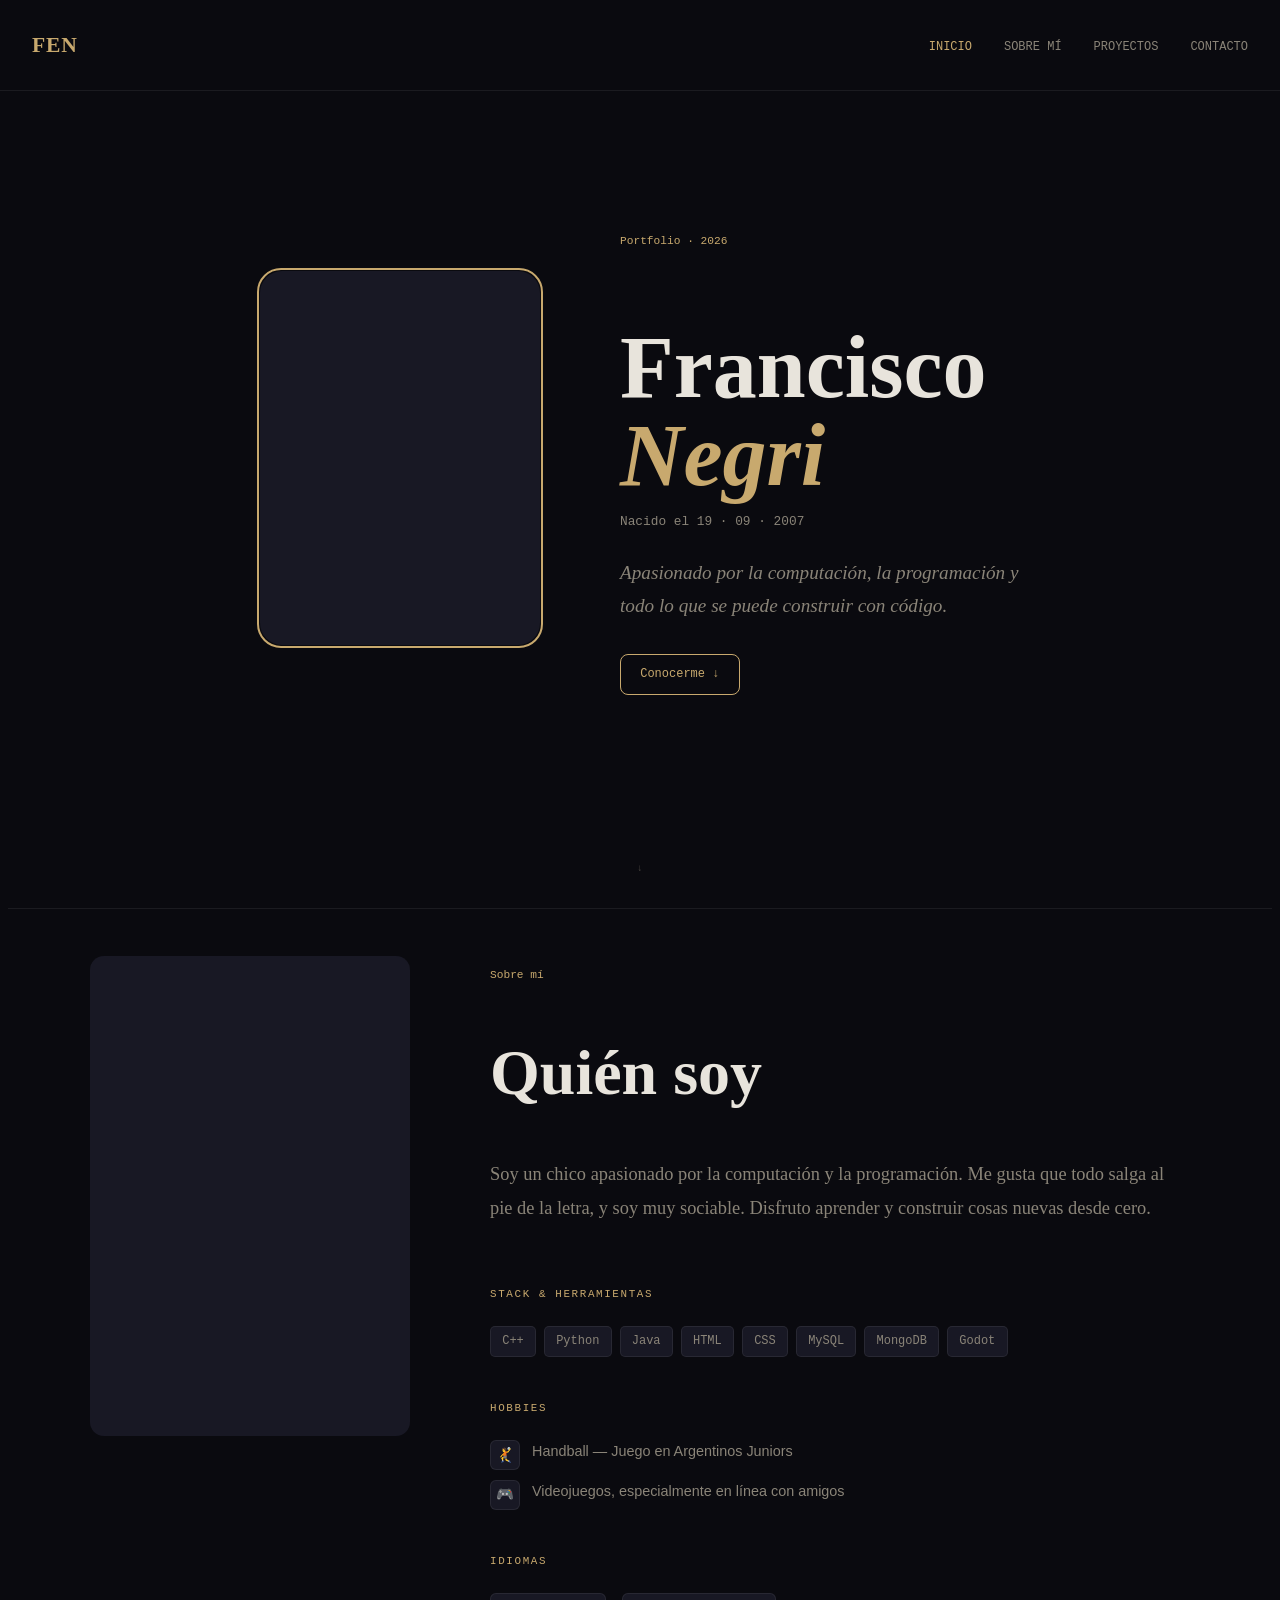
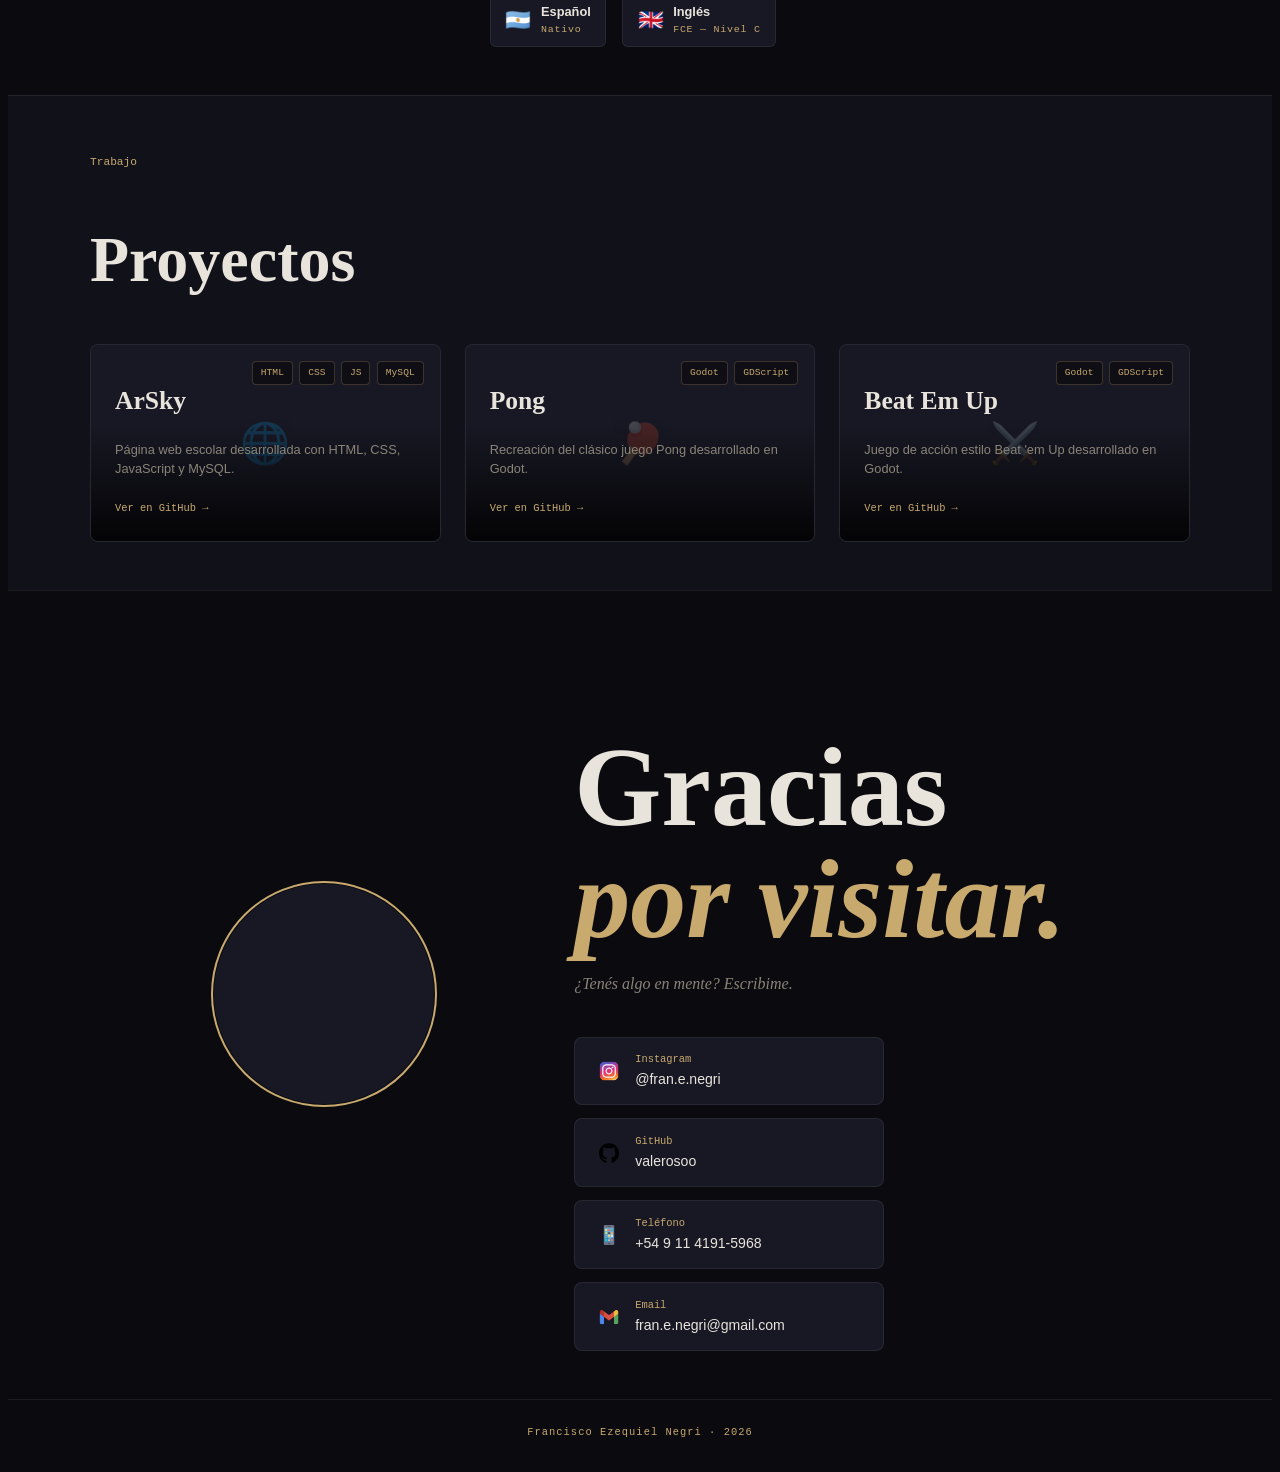
<file: index.html>
<!DOCTYPE html>
<html lang="es">
<head>
    <meta charset="UTF-8" />
    <meta name="viewport" content="width=device-width, initial-scale=1.0" />
    <title>Francisco Negri — Portfolio</title>
        <link rel="stylesheet" href="./styles/index.css" />
</head>
<body>
    <header>
        <nav>
        <div class="logo">FEN</div>
        <ul class="menu">
                <li><a href="#inicio">Inicio</a></li>
                <li><a href="#sobremi">Sobre mí</a></li>
                <li><a href="#proyectos">Proyectos</a></li>
                <li><a href="#contacto">Contacto</a></li>
        </ul>
        </nav>
    </header>

  <!-- Inicio -->
  <section id="inicio">
    <div class="inicio-contenido">

      <div class="foto-wrap aparece">
        <div class="sin-foto"></div>
      </div>

      <div>
        <p class="etiqueta aparece">Portfolio · 2026</p>
        <h1 class="nombre aparece">
          Francisco<br/><em>Negri</em>
        </h1>
        <p class="nacimiento aparece">Nacido el 19 · 09 · 2007</p>
        <p class="descripcion aparece">
          Apasionado por la computación, la programación y todo lo que se puede construir con código.
        </p>
        <a href="#sobremi" class="btn-ver aparece">
          Conocerme ↓
        </a>
      </div>

    </div>

    <div class="scroll-indicador">
      ↓
    </div>
  </section>

  <!-- Sobre mí -->
  <section id="sobremi">
    <div class="sobremi-contenido">

      <div class="foto-sobremi-wrap aparece">
        <div class="placeholder-sobremi"></div>
      </div>

      <div class="info-mia">

        <div class="aparece">
          <p class="etiqueta-seccion">Sobre mí</p>
          <h2 class="titulo">Quién soy</h2>
          <p class="bio">
            Soy un chico apasionado por la computación y la programación. Me gusta que todo salga al pie de la letra, y soy muy sociable. Disfruto aprender y construir cosas nuevas desde cero.
          </p>
        </div>

        <div class="bloque-hab aparece">
          <p class="titulo-hab">Stack & Herramientas</p>
          <div class="tags-hab">
            <span class="tag">C++</span>
            <span class="tag">Python</span>
            <span class="tag">Java</span>
            <span class="tag">HTML</span>
            <span class="tag">CSS</span>
            <span class="tag">MySQL</span>
            <span class="tag">MongoDB</span>
            <span class="tag">Godot</span>
          </div>
        </div>

        <div class="bloque-hab aparece">
          <p class="titulo-hab">Hobbies</p>
          <div class="lista-hobbies">
            <div class="hobby">
              <div class="hobby-ico">🤾</div>
              <span>Handball — Juego en Argentinos Juniors</span>
            </div>
            <div class="hobby">
              <div class="hobby-ico">🎮</div>
              <span>Videojuegos, especialmente en línea con amigos</span>
            </div>
          </div>
        </div>

        <div class="bloque-hab aparece">
          <p class="titulo-hab">Idiomas</p>
          <div class="idiomas">
            <div class="idioma">
              <span class="bandera">🇦🇷</span>
              <div class="idioma-info">
                <span class="idioma-nombre">Español</span>
                <span class="idioma-nivel">Nativo</span>
              </div>
            </div>
            <div class="idioma">
              <span class="bandera">🇬🇧</span>
              <div class="idioma-info">
                <span class="idioma-nombre">Inglés</span>
                <span class="idioma-nivel">FCE — Nivel C</span>
              </div>
            </div>
          </div>
        </div>

      </div>
    </div>
  </section>

  <!-- Proyectos -->
  <section id="proyectos">
    <div class="proy-header">
      <p class="etiqueta-seccion">Trabajo</p>
      <h2 class="titulo">Proyectos</h2>
    </div>

    <div class="proy-grilla">

      <a href="https://github.com/valerosoo/ArSky" target="_blank" rel="noopener" class="proy-card aparece">
        <div class="proy-placeholder">
          <div class="proy-icono">🌐</div>
        </div>
        <div class="proy-tags">
          <span class="proy-tag">HTML</span>
          <span class="proy-tag">CSS</span>
          <span class="proy-tag">JS</span>
          <span class="proy-tag">MySQL</span>
        </div>
        <div class="proy-info">
          <p class="proy-num">01</p>
          <h3 class="proy-nombre">ArSky</h3>
          <p class="proy-desc">Página web escolar desarrollada con HTML, CSS, JavaScript y MySQL.</p>
          <span class="proy-link">Ver en GitHub →</span>
        </div>
      </a>

      <a href="https://github.com/valerosoo/Pong-Negri-2026" target="_blank" rel="noopener" class="proy-card aparece">
        <div class="proy-placeholder">
          <div class="proy-icono">🏓</div>
        </div>
        <div class="proy-tags">
          <span class="proy-tag">Godot</span>
          <span class="proy-tag">GDScript</span>
        </div>
        <div class="proy-info">
          <p class="proy-num">02</p>
          <h3 class="proy-nombre">Pong</h3>
          <p class="proy-desc">Recreación del clásico juego Pong desarrollado en Godot.</p>
          <span class="proy-link">Ver en GitHub →</span>
        </div>
      </a>

      <a href="https://github.com/valerosoo/Beat-emUp-Negri-2026" target="_blank" rel="noopener" class="proy-card aparece">
        <div class="proy-placeholder">
          <div class="proy-icono">⚔️</div>
        </div>
        <div class="proy-tags">
          <span class="proy-tag">Godot</span>
          <span class="proy-tag">GDScript</span>
        </div>
        <div class="proy-info">
          <p class="proy-num">03</p>
          <h3 class="proy-nombre">Beat Em Up</h3>
          <p class="proy-desc">Juego de acción estilo Beat 'em Up desarrollado en Godot.</p>
          <span class="proy-link">Ver en GitHub →</span>
        </div>
      </a>

    </div>
  </section>

  <!-- Contacto -->
  <section id="contacto">
    <div class="contacto-contenido">

      <div class="foto-contacto-wrap aparece">
        <div class="placeholder-contacto"></div>
      </div>

      <div class="contacto-info aparece">
        <h2 class="gracias-titulo">
          Gracias
          <em>por visitar.</em>
        </h2>
        <p class="contacto-sub">¿Tenés algo en mente? Escribime.</p>

        <div class="contacto-links">

          <a href="https://instagram.com/fran.e.negri" target="_blank" rel="noopener" class="contacto-link">
            <div class="contacto-icono img">
                <img src="./assets/instagram.png" alt="Instagram"/>
            </div>
            <div class="contacto-link-info">
              <span class="contacto-label">Instagram</span>
              <span class="contacto-valor">@fran.e.negri</span>
            </div>
          </a>

          <a href="https://github.com/valerosoo" target="_blank" rel="noopener" class="contacto-link">
            <div class="contacto-icono img">
                <img src="./assets/github-logo.png" alt="GitHub"/>
            </div>
            <div class="contacto-link-info">
              <span class="contacto-label">GitHub</span>
              <span class="contacto-valor">valerosoo</span>
            </div>
          </a>

          <a href="tel:+5491141915968" class="contacto-link">
            <div class="contacto-icono img">
                <img src="./assets/smartphone.png" alt="Teléfono"/>
            </div>
            <div class="contacto-link-info">
              <span class="contacto-label">Teléfono</span>
              <span class="contacto-valor">+54 9 11 4191-5968</span>
            </div>
          </a>

          <a href="mailto:fran.e.negri@gmail.com" class="contacto-link">
            <div class="contacto-icono img">
                <img src="./assets/communication.png" alt="Email"/>
            </div>
            <div class="contacto-link-info">
              <span class="contacto-label">Email</span>
              <span class="contacto-valor">fran.e.negri@gmail.com</span>
            </div>
          </a>

        </div>
      </div>
    </div>
  </section>

  <!-- Footer -->
  <footer>
    <span>Francisco Ezequiel Negri · 2026</span>  
  </footer>
  <script src="./scripts/index.js"></script>
</body>
</html>
</file>
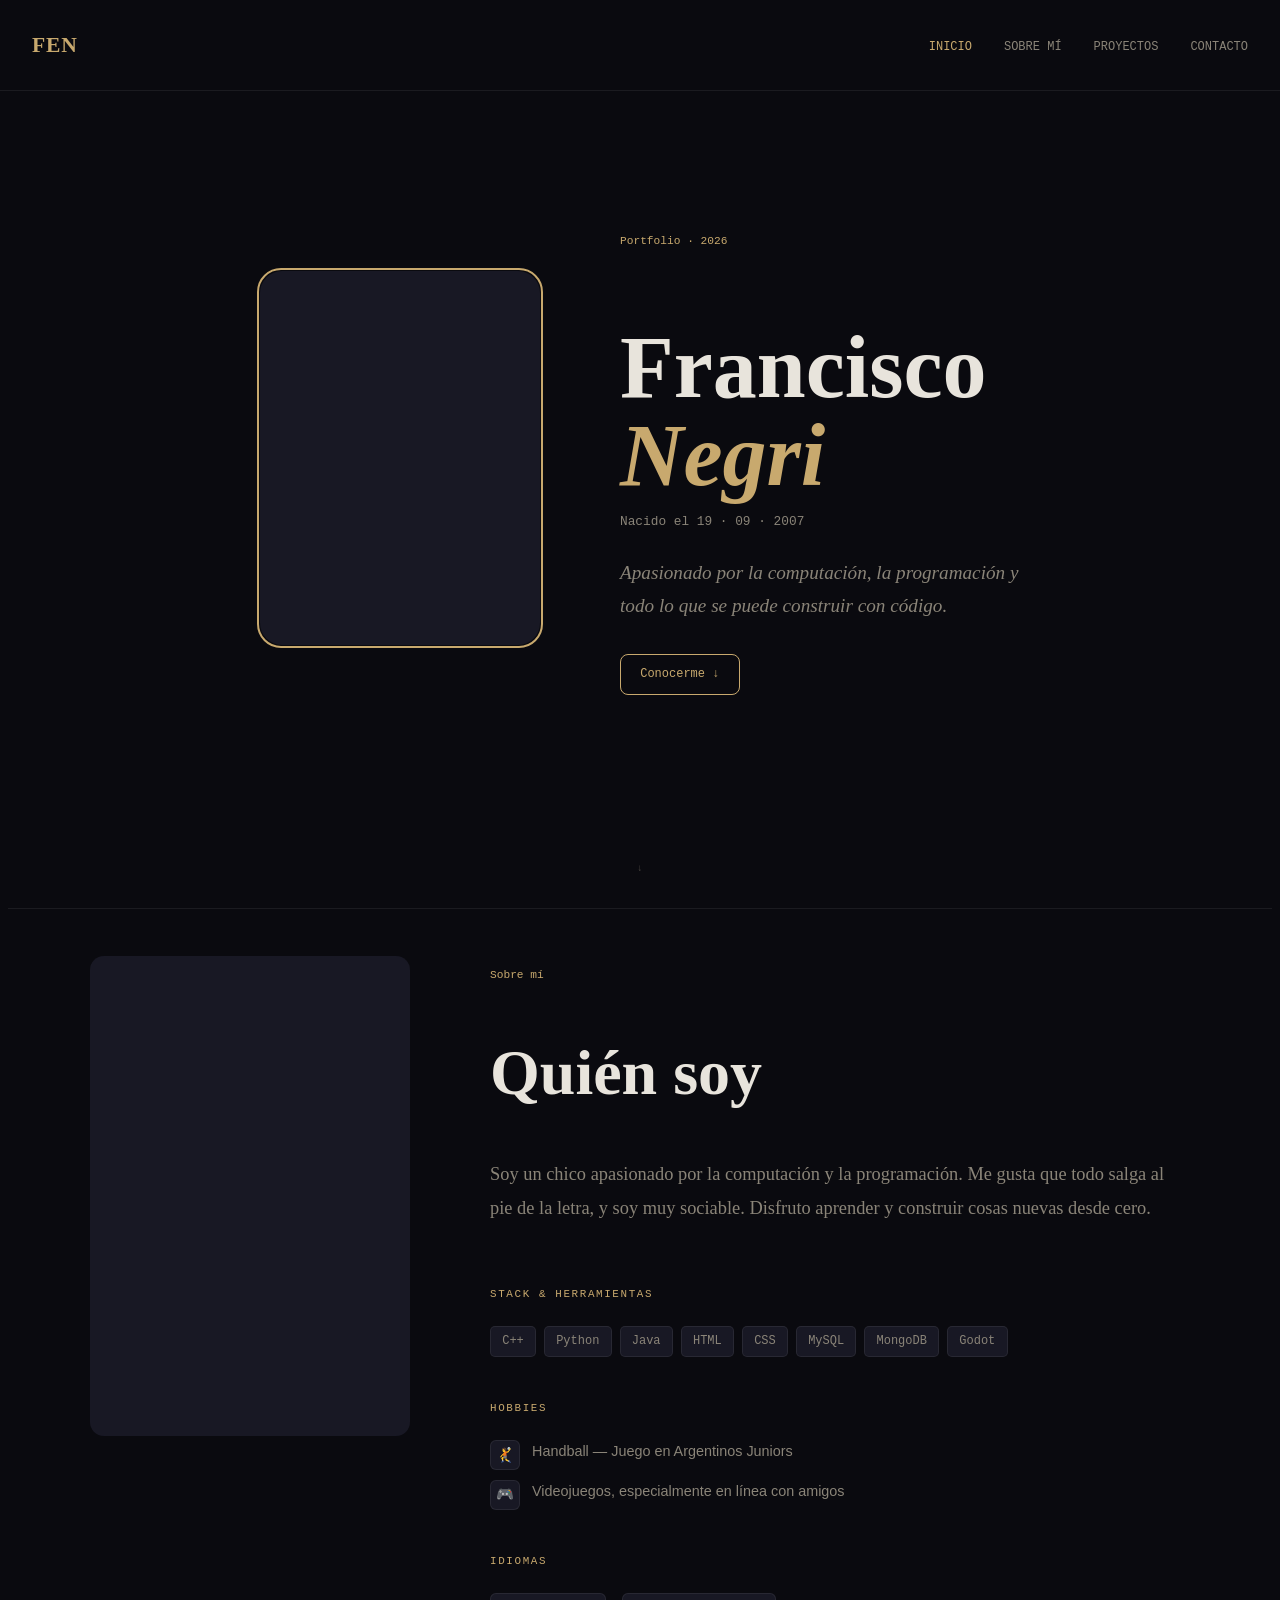
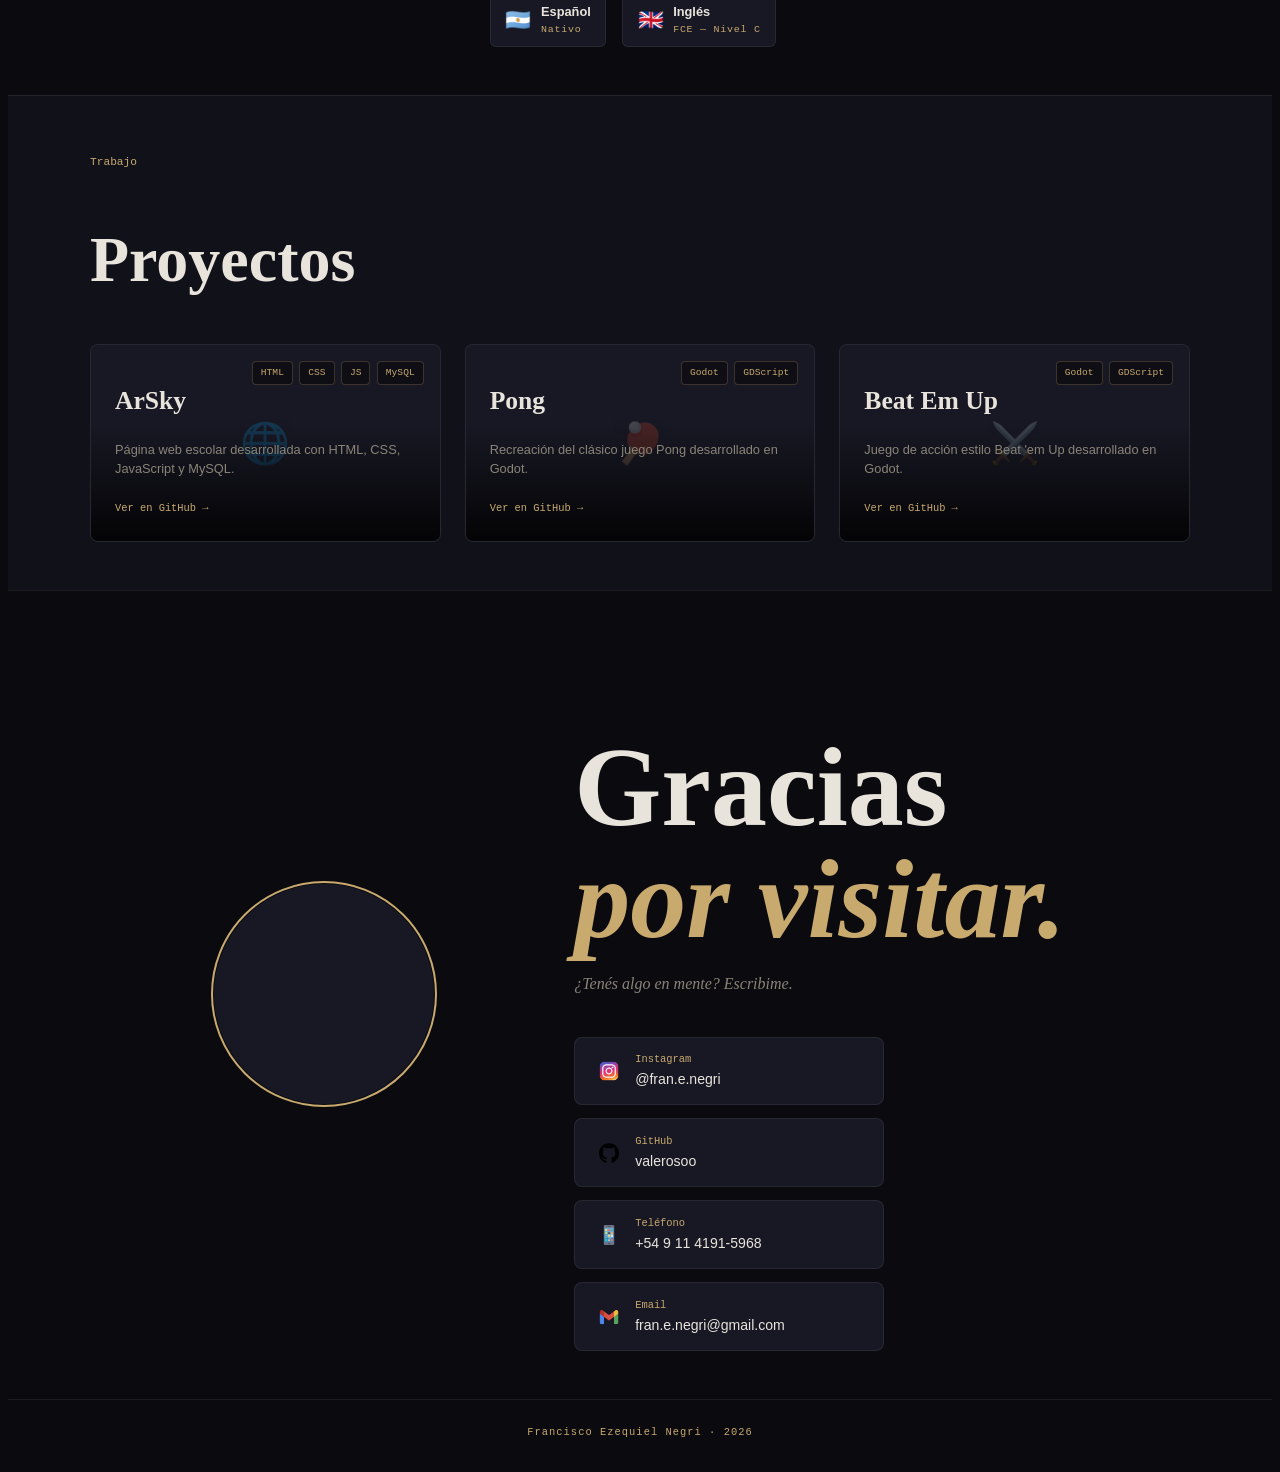
<file: templates/index.html>
<!DOCTYPE html>
<html lang="es">
<head>
    <meta charset="UTF-8" />
    <meta name="viewport" content="width=device-width, initial-scale=1.0" />
    <title>Francisco Negri — Portfolio</title>
        <link rel="stylesheet" href="../styles/index.css" />
</head>
<body>
    <header>
        <nav>
        <div class="logo">FEN</div>
        <ul class="menu">
                <li><a href="#inicio">Inicio</a></li>
                <li><a href="#sobremi">Sobre mí</a></li>
                <li><a href="#proyectos">Proyectos</a></li>
                <li><a href="#contacto">Contacto</a></li>
        </ul>
        </nav>
    </header>

  <!-- Inicio -->
  <section id="inicio">
    <div class="inicio-contenido">

      <div class="foto-wrap aparece">
        <div class="sin-foto"></div>
      </div>

      <div>
        <p class="etiqueta aparece">Portfolio · 2026</p>
        <h1 class="nombre aparece">
          Francisco<br/><em>Negri</em>
        </h1>
        <p class="nacimiento aparece">Nacido el 19 · 09 · 2007</p>
        <p class="descripcion aparece">
          Apasionado por la computación, la programación y todo lo que se puede construir con código.
        </p>
        <a href="#sobremi" class="btn-ver aparece">
          Conocerme ↓
        </a>
      </div>

    </div>

    <div class="scroll-indicador">
      ↓
    </div>
  </section>

  <!-- Sobre mí -->
  <section id="sobremi">
    <div class="sobremi-contenido">

      <div class="foto-sobremi-wrap aparece">
        <div class="placeholder-sobremi"></div>
      </div>

      <div class="info-mia">

        <div class="aparece">
          <p class="etiqueta-seccion">Sobre mí</p>
          <h2 class="titulo">Quién soy</h2>
          <p class="bio">
            Soy un chico apasionado por la computación y la programación. Me gusta que todo salga al pie de la letra, y soy muy sociable. Disfruto aprender y construir cosas nuevas desde cero.
          </p>
        </div>

        <div class="bloque-hab aparece">
          <p class="titulo-hab">Stack & Herramientas</p>
          <div class="tags-hab">
            <span class="tag">C++</span>
            <span class="tag">Python</span>
            <span class="tag">Java</span>
            <span class="tag">HTML</span>
            <span class="tag">CSS</span>
            <span class="tag">MySQL</span>
            <span class="tag">MongoDB</span>
            <span class="tag">Godot</span>
          </div>
        </div>

        <div class="bloque-hab aparece">
          <p class="titulo-hab">Hobbies</p>
          <div class="lista-hobbies">
            <div class="hobby">
              <div class="hobby-ico">🤾</div>
              <span>Handball — Juego en Argentinos Juniors</span>
            </div>
            <div class="hobby">
              <div class="hobby-ico">🎮</div>
              <span>Videojuegos, especialmente en línea con amigos</span>
            </div>
          </div>
        </div>

        <div class="bloque-hab aparece">
          <p class="titulo-hab">Idiomas</p>
          <div class="idiomas">
            <div class="idioma">
              <span class="bandera">🇦🇷</span>
              <div class="idioma-info">
                <span class="idioma-nombre">Español</span>
                <span class="idioma-nivel">Nativo</span>
              </div>
            </div>
            <div class="idioma">
              <span class="bandera">🇬🇧</span>
              <div class="idioma-info">
                <span class="idioma-nombre">Inglés</span>
                <span class="idioma-nivel">FCE — Nivel C</span>
              </div>
            </div>
          </div>
        </div>

      </div>
    </div>
  </section>

  <!-- Proyectos -->
  <section id="proyectos">
    <div class="proy-header">
      <p class="etiqueta-seccion">Trabajo</p>
      <h2 class="titulo">Proyectos</h2>
    </div>

    <div class="proy-grilla">

      <a href="https://github.com/valerosoo/ArSky" target="_blank" rel="noopener" class="proy-card aparece">
        <div class="proy-placeholder">
          <div class="proy-icono">🌐</div>
        </div>
        <div class="proy-tags">
          <span class="proy-tag">HTML</span>
          <span class="proy-tag">CSS</span>
          <span class="proy-tag">JS</span>
          <span class="proy-tag">MySQL</span>
        </div>
        <div class="proy-info">
          <p class="proy-num">01</p>
          <h3 class="proy-nombre">ArSky</h3>
          <p class="proy-desc">Página web escolar desarrollada con HTML, CSS, JavaScript y MySQL.</p>
          <span class="proy-link">Ver en GitHub →</span>
        </div>
      </a>

      <a href="https://github.com/valerosoo/Pong-Negri-2026" target="_blank" rel="noopener" class="proy-card aparece">
        <div class="proy-placeholder">
          <div class="proy-icono">🏓</div>
        </div>
        <div class="proy-tags">
          <span class="proy-tag">Godot</span>
          <span class="proy-tag">GDScript</span>
        </div>
        <div class="proy-info">
          <p class="proy-num">02</p>
          <h3 class="proy-nombre">Pong</h3>
          <p class="proy-desc">Recreación del clásico juego Pong desarrollado en Godot.</p>
          <span class="proy-link">Ver en GitHub →</span>
        </div>
      </a>

      <a href="https://github.com/valerosoo/Beat-emUp-Negri-2026" target="_blank" rel="noopener" class="proy-card aparece">
        <div class="proy-placeholder">
          <div class="proy-icono">⚔️</div>
        </div>
        <div class="proy-tags">
          <span class="proy-tag">Godot</span>
          <span class="proy-tag">GDScript</span>
        </div>
        <div class="proy-info">
          <p class="proy-num">03</p>
          <h3 class="proy-nombre">Beat Em Up</h3>
          <p class="proy-desc">Juego de acción estilo Beat 'em Up desarrollado en Godot.</p>
          <span class="proy-link">Ver en GitHub →</span>
        </div>
      </a>

    </div>
  </section>

  <!-- Contacto -->
  <section id="contacto">
    <div class="contacto-contenido">

      <div class="foto-contacto-wrap aparece">
        <div class="placeholder-contacto"></div>
      </div>

      <div class="contacto-info aparece">
        <h2 class="gracias-titulo">
          Gracias
          <em>por visitar.</em>
        </h2>
        <p class="contacto-sub">¿Tenés algo en mente? Escribime.</p>

        <div class="contacto-links">

          <a href="https://instagram.com/fran.e.negri" target="_blank" rel="noopener" class="contacto-link">
            <div class="contacto-icono img">
                <img src="../assets/instagram.png" alt="Instagram"/>
            </div>
            <div class="contacto-link-info">
              <span class="contacto-label">Instagram</span>
              <span class="contacto-valor">@fran.e.negri</span>
            </div>
          </a>

          <a href="https://github.com/valerosoo" target="_blank" rel="noopener" class="contacto-link">
            <div class="contacto-icono img">
                <img src="../assets/github-logo.png" alt="GitHub"/>
            </div>
            <div class="contacto-link-info">
              <span class="contacto-label">GitHub</span>
              <span class="contacto-valor">valerosoo</span>
            </div>
          </a>

          <a href="tel:+5491141915968" class="contacto-link">
            <div class="contacto-icono img">
                <img src="../assets/smartphone.png" alt="Teléfono"/>
            </div>
            <div class="contacto-link-info">
              <span class="contacto-label">Teléfono</span>
              <span class="contacto-valor">+54 9 11 4191-5968</span>
            </div>
          </a>

          <a href="mailto:fran.e.negri@gmail.com" class="contacto-link">
            <div class="contacto-icono img">
                <img src="../assets/communication.png" alt="Email"/>
            </div>
            <div class="contacto-link-info">
              <span class="contacto-label">Email</span>
              <span class="contacto-valor">fran.e.negri@gmail.com</span>
            </div>
          </a>

        </div>
      </div>
    </div>
  </section>

  <!-- Footer -->
  <footer>
    <span>Francisco Ezequiel Negri · 2026</span>  
  </footer>
  <script src="../scripts/index.js"></script>
</body>
</html>
</file>
<file: styles/index.css>
:root {
    --fondo:        #0a0a0f;
    --superficie:   #11111a;
    --superficie2:  #181824;
    --borde:        rgba(255,255,255,0.07);
    --dorado:       #c8a96e;
    --dorado-suave: rgba(200,169,110,0.35);
    --dorado-borde: rgba(200,169,110,0.25);
    --dorado-claro: rgba(200,169,110,0.1);
    --texto:        #e8e4dc;
    --texto-gris:   #8a8478;
    --texto-oscuro: #4a4640;
    --fondo-tag:    rgba(10,10,15,0.7);
    --negro-overlay: rgba(0,0,0,0.85);

    --fuente-titulos: 'Cormorant Garamond', serif;
    --fuente-normal:  'Syne', sans-serif;
    --fuente-mono:    'DM Mono', monospace;
}

html {
    scroll-behavior: smooth; 
}

body {
    background-color: var(--fondo);
    color: var(--texto);
    font-family: var(--fuente-normal);
    overflow-x: hidden;
    line-height: 1.6;
}

img {
    display: block; max-width: 100%; 
}

a {
    color: inherit; text-decoration: none;
}


nav {
    position: fixed;
    top: 0; left: 0; right: 0;
    z-index: 100;
    display: flex;
    align-items: center;
    justify-content: space-between;
    padding: 1rem 2rem;
    background: var(--fondo);
    border-bottom: 1px solid var(--borde);
}

.logo {
    font-family: var(--fuente-titulos);
    font-size: 1.35rem;
    font-weight: 600;
    color: var(--dorado);
    letter-spacing: 0.04em;
}

.menu {
    display: flex;
    gap: 2rem;
    list-style: none;
}

.menu a {
    font-family: var(--fuente-mono);
    font-size: 0.75rem;
    text-transform: uppercase;
    color: var(--texto-gris);
}

.menu a:hover {
    color: var(--dorado); 
}

#inicio {
    min-height: 100svh;
    display: flex;
    align-items: center;
    justify-content: center;
    position: relative;
}

.inicio-contenido {
    max-width: 1100px;
    margin: 0 auto;
    display: grid;
    grid-template-columns: 1fr;
    gap: 3rem;
    align-items: center;
}

.foto-wrap {
    position: relative;
    width: min(260px, 70vw);
    margin: 0 auto;
}

.foto-wrap::before {
    content: '';
    position: absolute;
    inset: -3px;
    border-radius: 24px;
    border: 2px solid var(--dorado);
    z-index: 0;
}

.sin-foto {
    position: relative;
    z-index: 1;
    width: 100%;
    aspect-ratio: 3/4;
    border-radius: 22px;
    background: var(--superficie2);
    display: flex;
    flex-direction: column;
    align-items: center;
    justify-content: center;
    gap: 0.75rem;
    color: var(--texto-oscuro);
}

.sin-foto svg {
    opacity: 0.4; 
}

.etiqueta {
    font-family: var(--fuente-mono);
    font-size: 0.7rem;
    color: var(--dorado);
    margin-bottom: 0.75rem;
}

.nombre {
    font-family: var(--fuente-titulos);
    font-size: clamp(2.8rem, 8vw, 5.5rem);
    font-weight: 700;
    line-height: 1.0;
    color: var(--texto);
    margin-bottom: 0.5rem;
}

.nombre em {
    font-style: italic;
    color: var(--dorado);
}

.nacimiento {
    font-family: var(--fuente-mono);
    font-size: 0.8rem;
    color: var(--texto-gris);
    margin-bottom: 1.5rem;
    display: flex;
    align-items: center;
    gap: 0.6rem;
}

.descripcion {
    font-family: var(--fuente-titulos);
    font-size: clamp(1rem, 2.5vw, 1.2rem);
    font-weight: 300;
    font-style: italic;
    color: var(--texto-gris);
    max-width: 400px;
    line-height: 1.7;
    margin-bottom: 2rem;
}

.btn-ver {
    display: inline-flex;
    align-items: center;
    gap: 0.5rem;
    font-family: var(--fuente-mono);
    font-size: 0.75rem;
    color: var(--dorado);
    border: 1px solid var(--dorado);
    padding: 0.6rem 1.2rem;
    border-radius: 8px;
}

.btn-ver:hover {
    background: var(--dorado-claro);
}

.scroll-indicador {
    position: absolute;
    bottom: 2rem;
    left: 50%;
    transform: translateX(-50%);
    font-family: var(--fuente-mono);
    font-size: 0.6rem;
    color: var(--texto-oscuro);
}

#sobremi {
    padding: 3rem 2rem;
    position: relative;
}

#sobremi::before {
    content: '';
    position: absolute;
    top: 0; left: 0; right: 0;
    height: 1px;
    background: var(--borde);
}

.etiqueta-seccion {
    font-family: var(--fuente-mono);
    font-size: 0.7rem;
    color: var(--dorado);
    margin-bottom: 0.5rem;
}

.titulo {
    font-family: var(--fuente-titulos);
    font-size: clamp(2rem, 6vw, 4rem);
    font-weight: 600;
    line-height: 1.1;
    margin-bottom: 3rem;
}

.sobremi-contenido {
    max-width: 1100px;
    margin: 0 auto;
    display: grid;
    grid-template-columns: 1fr;
    gap: 3rem;
    align-items: start;
}

.foto-sobremi-wrap {
    position: relative;
    width: min(300px, 80vw);
    margin: 0 auto;
}

.placeholder-sobremi {
    position: relative;
    z-index: 1;
    width: 100%;
    aspect-ratio: 2/3;
    border-radius: 14px;
    background: var(--superficie2);
    display: flex;
    flex-direction: column;
    align-items: center;
    justify-content: center;
    gap: 0.75rem;
    color: var(--texto-oscuro);
}

.info-mia {
    display: flex; flex-direction: column; gap: 2rem; 
}

.bio {
    font-family: var(--fuente-titulos);
    font-size: clamp(1rem, 2.2vw, 1.15rem);
    font-weight: 300;
    line-height: 1.85;
    color: var(--texto-gris);
}

.bloque-hab { 
    display: flex; flex-direction: column; gap: 0.75rem; 
}

.titulo-hab {
    font-family: var(--fuente-mono);
    font-size: 0.68rem;
    letter-spacing: 0.15em;
    text-transform: uppercase;
    color: var(--dorado);
}

.tags-hab {
    display: flex;
    flex-wrap: wrap;
    gap: 0.5rem;
}

.tag {
    font-family: var(--fuente-mono);
    font-size: 0.75rem;
    padding: 0.3rem 0.7rem;
    border-radius: 5px;
    background: var(--superficie2);
    border: 1px solid var(--borde);
    color: var(--texto-gris);
}

.lista-hobbies {
    display: flex;
    flex-direction: column;
    gap: 0.6rem;
}

.hobby {
    display: flex;
    align-items: flex-start;
    gap: 0.75rem;
    font-size: 0.9rem;
    color: var(--texto-gris);
}

.hobby-ico {
    flex-shrink: 0;
    width: 28px;
    height: 28px;
    background: var(--superficie2);
    border: 1px solid var(--borde);
    border-radius: 6px;
    display: flex;
    align-items: center;
    justify-content: center;
    font-size: 0.9rem;
}

.idiomas {
    display: flex;
    gap: 1rem;
    flex-wrap: wrap;
}

.idioma {
    display: flex;
    align-items: center;
    gap: 0.6rem;
    background: var(--superficie2);
    border: 1px solid var(--borde);
    border-radius: 6px;
    padding: 0.5rem 0.9rem;
}

.bandera {
    font-size: 1.3rem; 
}

.idioma-info {
    display: flex; flex-direction: column; 
}

.idioma-nombre {
    font-family: var(--fuente-normal);
    font-size: 0.8rem;
    font-weight: 600;
    color: var(--texto);
}

.idioma-nivel {
    font-family: var(--fuente-mono);
    font-size: 0.62rem;
    color: var(--dorado);
    letter-spacing: 0.08em;
}

#proyectos {
    padding: 3rem 2rem;
    background: var(--superficie);
    position: relative;
}

#proyectos::before {
    content: '';
    position: absolute;
    top: 0; left: 0; right: 0;
    height: 1px;
    background: var(--borde);
}

.proy-header {
    max-width: 1100px;
    margin: 0 auto 3rem;
}

.proy-grilla {
    max-width: 1100px;
    margin: 0 auto;
    display: grid;
    grid-template-columns: 1fr;
    gap: 1.5rem;
}

.proy-card {
    position: relative;
    border-radius: 8px;
    overflow: hidden;
    background: var(--superficie2);
    border: 1px solid var(--borde);
    aspect-ratio: 16/9;
    cursor: pointer;
}

.proy-card:hover {
    border-color: var(--dorado-suave);
}

.proy-img {
    width: 100%;
    height: 100%;
    object-fit: cover;
    filter: brightness(0.7);
}

.proy-placeholder {
    width: 100%;
    height: 100%;
    background: var(--superficie2);
    display: flex;
    align-items: center;
    justify-content: center;
}

.proy-icono {
    font-size: 2.5rem;
    opacity: 0.2;
}

.proy-info {
    position: absolute;
    inset: 0;
    display: flex;
    flex-direction: column;
    justify-content: flex-end;
    padding: 1.5rem;
    background: linear-gradient(to top, var(--negro-overlay) 0%, transparent 60%);
}

.proy-num {
    font-family: var(--fuente-mono);
    font-size: 0.6rem;
    color: var(--dorado);
    letter-spacing: 0.15em;
    margin-bottom: 0.3rem;
}

.proy-nombre {
    font-family: var(--fuente-titulos);
    font-size: clamp(1.2rem, 3vw, 1.6rem);
    font-weight: 600;
    color: var(--texto);
    margin-bottom: 0.3rem;
}

.proy-desc {
    font-size: 0.8rem;
    color: var(--texto-gris);
    line-height: 1.5;
}

.proy-link {
    display: inline-flex;
    align-items: center;
    gap: 0.4rem;
    margin-top: 0.6rem;
    font-family: var(--fuente-mono);
    font-size: 0.65rem;
    color: var(--dorado);
}

.proy-tags {
    position: absolute;
    top: 1rem;
    right: 1rem;
    display: flex;
    gap: 0.4rem;
    flex-wrap: wrap;
    justify-content: flex-end;
}

.proy-tag {
    font-family: var(--fuente-mono);
    font-size: 0.6rem;
    padding: 0.2rem 0.5rem;
    border-radius: 4px;
    background: var(--fondo-tag);
    border: 1px solid var(--dorado-borde);
    color: var(--dorado);
}

#contacto {
    padding: 3rem 2rem;
    position: relative;
}

#contacto::after {
    content: '';
    position: absolute;
    top: 0; left: 0; right: 0;
    height: 1px;
    background: var(--borde);
}

.contacto-contenido {
    max-width: 1100px;
    margin: 0 auto;
    display: grid;
    grid-template-columns: 1fr;
    gap: 3rem;
    align-items: center;
}

.foto-contacto-wrap {
    position: relative;
    width: min(220px, 65vw);
    margin: 0 auto;
}

.foto-contacto-wrap::before {
    content: '';
    position: absolute;
    inset: -3px;
    border-radius: 50%;
    border: 2px solid var(--dorado);
}

.placeholder-contacto {
    position: relative;
    z-index: 1;
    width: 100%;
    aspect-ratio: 1;
    border-radius: 50%;
    background: var(--superficie2);
    display: flex;
    flex-direction: column;
    align-items: center;
    justify-content: center;
    gap: 0.5rem;
    color: var(--texto-oscuro);
}

.contacto-info { 
    text-align: center; 
}

.gracias-titulo {
    font-family: var(--fuente-titulos);
    font-size: clamp(3rem, 10vw, 7rem);
    font-weight: 700;
    line-height: 1.0;
    color: var(--texto);
    margin-bottom: 0.25rem;
}

.gracias-titulo em {
    display: block;
    font-style: italic;
    color: var(--dorado);
}

.contacto-sub {
    font-family: var(--fuente-titulos);
    font-size: 1rem;
    font-weight: 300;
    font-style: italic;
    color: var(--texto-gris);
    margin-bottom: 2.5rem;
}

.contacto-links {
    display: flex;
    flex-direction: column;
    gap: 0.85rem;
    align-items: center;
}

.contacto-link {
    display: flex;
    align-items: center;
    gap: 1rem;
    padding: 0.85rem 1.5rem;
    border-radius: 8px;
    background: var(--superficie2);
    border: 1px solid var(--borde);
    min-width: 260px;
}

.contacto-link:hover {
    border-color: var(--dorado-suave);
}

.contacto-link-info {
    display: flex;
    flex-direction: column;
    text-align: left;
}

.contacto-label {
    font-family: var(--fuente-mono);
    font-size: 0.65rem;
    color: var(--dorado);
}

.contacto-valor {
    font-size: 0.88rem;
    color: var(--texto);
}

.contacto-icono img {
    width: 20px;
    height: 20px;
}

footer {
    text-align: center;
    padding: 1.5rem 2rem;
    border-top: 1px solid var(--borde);
    font-family: var(--fuente-mono);
    font-size: 0.65rem;
    letter-spacing: 0.1em;
    color: var(--texto-oscuro);
}

footer span { color: var(--dorado); }

@media (min-width: 640px) {
    .proy-grilla {
        grid-template-columns: repeat(2, 1fr);
    }
}

@media (min-width: 900px) {
    .inicio-contenido {
        grid-template-columns: 280px 1fr;
        gap: 5rem;
    }
    .foto-wrap {
        margin: 0;
        width: 100%;
    }

    .sobremi-contenido {
        grid-template-columns: 320px 1fr;
        gap: 5rem;
    }
    .foto-sobremi-wrap {
        margin: 0;
        width: 100%;
    }

    .contacto-contenido {
        grid-template-columns: 280px auto;
        justify-content: center;
        gap: 5rem;
    }
    .foto-contacto-wrap {
        margin: 0;
    }
    .contacto-info { text-align: left; }
    .contacto-links { align-items: flex-start; }

    .proy-grilla {
        grid-template-columns: repeat(3, 1fr);
    }
}

@media (max-width: 900px){
    #inicio{
        margin-top: 200px;
    }
}

.aparece {
    opacity: 0;
    transition: opacity 0.4s ease;
}

.aparece.visible {
    opacity: 1;
}
</file>
